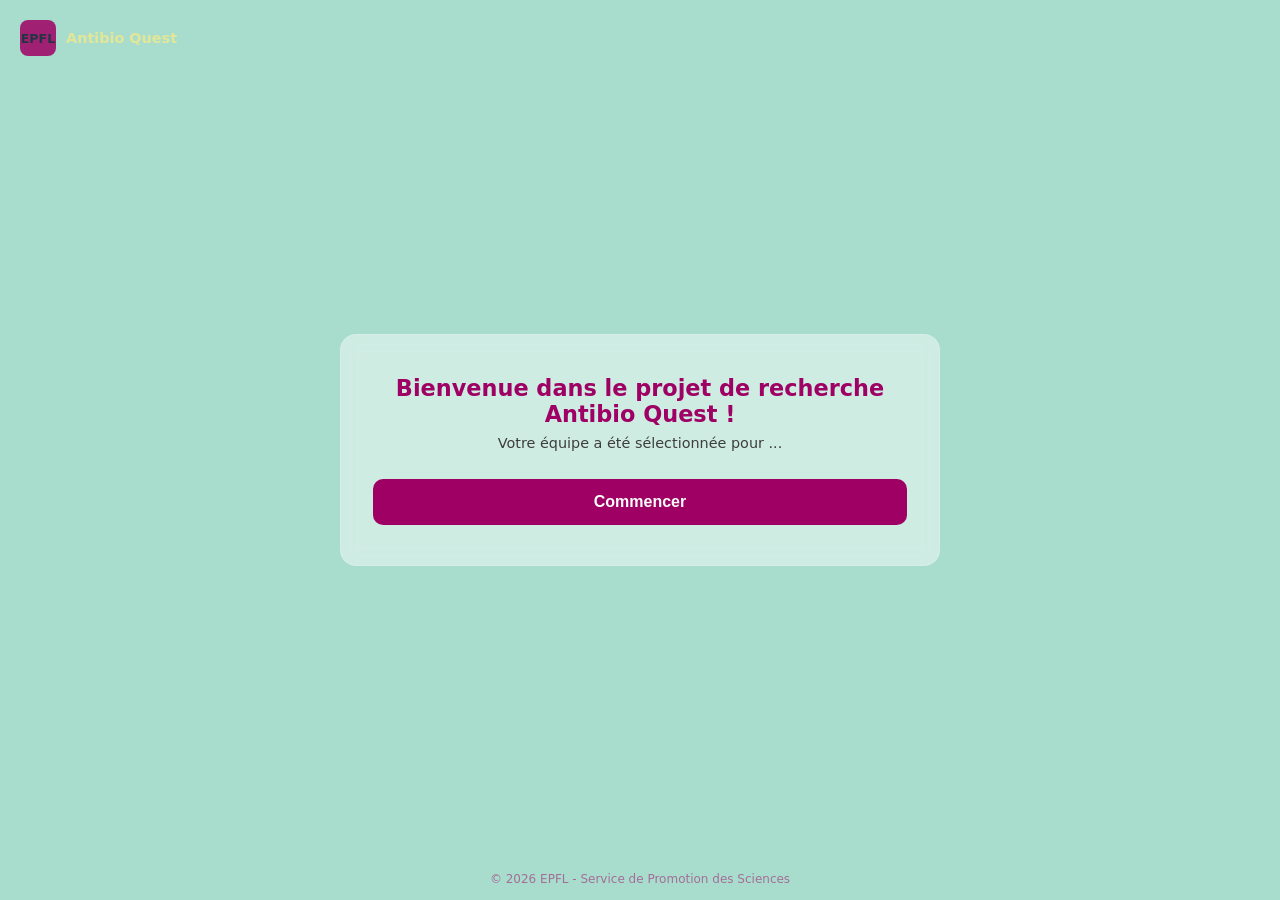
<file: index.html>
<!doctype html>
<html lang="fr">
  <head>
    <meta charset="UTF-8" />
    <meta name="viewport" content="width=device-width, initial-scale=1.0" />
    <title>Titre template</title>
    <style>
      * { box-sizing: border-box; margin: 0; padding: 0; }
      body {
        font-family: Inter, system-ui, sans-serif;
        min-height: 100vh;
        display: flex;
        align-items: center;
        justify-content: center;
        background: linear-gradient(135deg, #a8ddcd, #a8ddcd);
        color: #9f0064;
      }
      .card {
        background: rgba(255, 255, 255, 0.45);
        border: 1px solid rgba(255, 255, 255, 0.12);
        border-radius: 16px;
        padding: 40px 32px;
        width: min(600px, 90vw);
        text-align: center;
        backdrop-filter: blur(8px);
      }
      h1 { font-size: 1.4rem; margin-bottom: 8px; }
      p.sub { color: #3d3d3d; font-size: 0.9rem; margin-bottom: 28px; }
      button {
        width: 100%;
        padding: 14px;
        font-size: 1rem;
        font-weight: 600;
        border: none;
        border-radius: 10px;
        background: #9f0064;
        color: #f8fcfa;
        cursor: pointer;
        transition: background 0.2s;
      }
      button:hover { background: #df0448; }
      header.brand {
        position: absolute; top: 20px; left: 20px;
        display: flex; align-items: center; gap: 10px;
        font-weight: 600; font-size: 0.9rem; opacity: 0.85; color: #ede88e;
      }
      header.brand svg { width: 36px; height: 36px; }
      footer.copyright {
        position: absolute; bottom: 14px; left: 0; width: 100%;
        text-align: center; font-size: 0.75rem; opacity: 0.5; 
      }
    </style>
  </head>
  <body>
    <header class="brand">
      <svg viewBox="0 0 40 40" xmlns="http://www.w3.org/2000/svg" aria-hidden="true">
        <rect width="40" height="40" rx="9" fill="#9f0064"></rect>
        <text x="20" y="26" font-size="14" font-weight="700" text-anchor="middle" fill="#0f172a" font-family="Inter, system-ui, sans-serif">EPFL</text>
      </svg>
      <span>Antibio Quest</span>
    </header>
    <main class="card">
      <h1>Bienvenue dans le projet de recherche Antibio Quest !</h1>
      <p class="sub">Votre équipe a été sélectionnée pour ... </p>
      <div class="inputs" id="inputs"></div>
      <div class="msg" id="msg"></div>
      <a href="template_page_infos.html" style="text-decoration:none"><button id="btn">Commencer</button></a>
    </main>
    <footer class="copyright">© 2026 EPFL - Service de Promotion des Sciences</footer>
  </body>
</html>
</file>
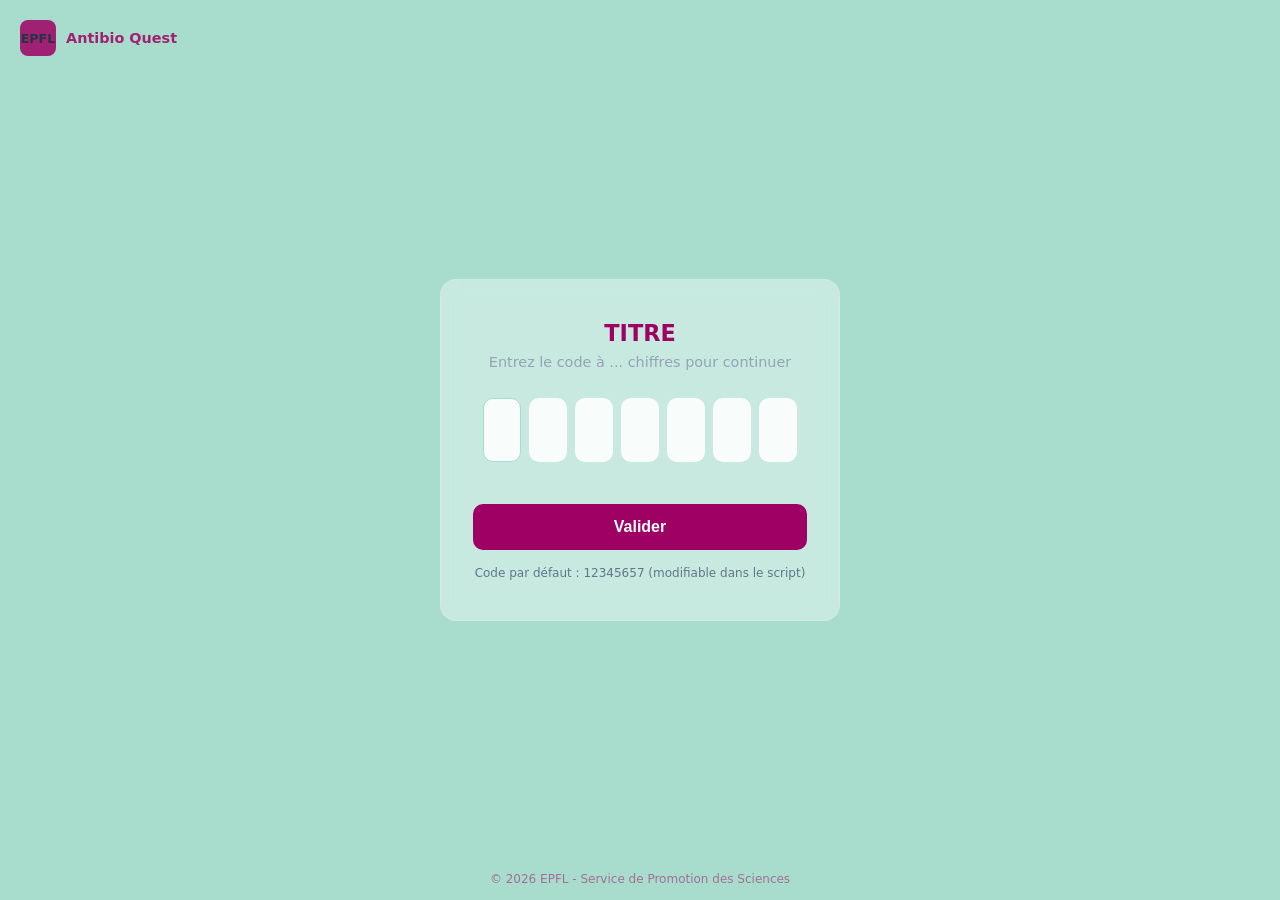
<file: template_page_code.html>
<!doctype html>
<html lang="fr">
  <head>
    <meta charset="UTF-8" />
    <meta name="viewport" content="width=device-width, initial-scale=1.0" />
    <title>Titre template</title>
    <style>
      * { box-sizing: border-box; margin: 0; padding: 0; }
      body {
        font-family: Inter, system-ui, sans-serif;
        min-height: 100vh;
        display: flex;
        align-items: center;
        justify-content: center;
        background: linear-gradient(135deg, #a8ddcd, #a8ddcd);
        color: #9f0064;
      }
      .card {
        background: rgba(255, 255, 255, 0.36);
        border: 1px solid rgba(255, 255, 255, 0.12);
        border-radius: 16px;
        padding: 40px 32px;
        width: min(400px, 90vw);
        text-align: center;
        backdrop-filter: blur(8px);
      }
      h1 { font-size: 1.4rem; margin-bottom: 8px; }
      p.sub { color: #94a3b8; font-size: 0.9rem; margin-bottom: 28px; }
      .inputs {
        display: flex;
        gap: 8px;
        justify-content: center;
        margin-bottom: 12px;
        flex-wrap: wrap;
      }
      input {
        width: clamp(38px, calc((100% - 8px * 7) / 8), 56px);
        height: 64px;
        font-size: 1.8rem;
        text-align: center;
        border: 1px solid rgba(255, 255, 255, 0.2);
        border-radius: 10px;
        background: rgba(248, 252, 250, 1);
        color: #9f0064;
        outline: none;
        transition: border-color 0.2s;
      }
      input:focus { border-color: #a8ddcd; }
      .msg { min-height: 22px; font-size: 0.85rem; margin-bottom: 8px; }
      .msg.error { color: #f87171; }
      button {
        width: 100%;
        padding: 14px;
        font-size: 1rem;
        font-weight: 600;
        border: none;
        border-radius: 10px;
        background: #9f0064;
        color: #f8fcfa;
        cursor: pointer;
        transition: background 0.2s;
      }
      button:hover { background: #df0448; }
      .hint { margin-top: 16px; font-size: 0.75rem; color: #64748b; }
      header.brand {
        position: absolute; top: 20px; left: 20px;
        display: flex; align-items: center; gap: 10px;
        font-weight: 600; font-size: 0.9rem; opacity: 0.85;
      }
      header.brand svg { width: 36px; height: 36px; }
      footer.copyright {
        position: absolute; bottom: 14px; left: 0; width: 100%;
        text-align: center; font-size: 0.75rem; opacity: 0.5;
      }
    </style>
  </head>
  <body>
    <header class="brand">
      <svg viewBox="0 0 40 40" xmlns="http://www.w3.org/2000/svg" aria-hidden="true">
        <rect width="40" height="40" rx="9" fill="#9f0064"></rect>
        <text x="20" y="26" font-size="14" font-weight="700" text-anchor="middle" fill="#0f172a" font-family="Inter, system-ui, sans-serif">EPFL</text>
      </svg>
      <span>Antibio Quest</span>
    </header>

    <main class="card">
      <h1>TITRE</h1> <!-- template -->

      <p class="sub">Entrez le code à ... chiffres pour continuer</p> <!-- template -->
      
      <div class="inputs" id="inputs"></div>
      <div class="msg" id="msg"></div>
      <button id="btn">Valider</button>
      <p class="hint">Code par défaut : 12345657 (modifiable dans le script)</p>
    </main>
    <footer class="copyright">© 2026 EPFL - Service de Promotion des Sciences</footer>

    <script>
      var CODE = "1234567"; // ← code de 2 à 8 chiffres : la longueur décide du nombre de cases
      var PAGE_SUIVANTE = "template_page_valide.html"; // ← nom du fichier de la 2e page
      
      // Génération dynamique des cases selon la longueur du code
      var inputs = [];
      var conteneur = document.getElementById("inputs");
      for (var i = 0; i < CODE.length; i++) {
        var input = document.createElement("input");
        input.type = "text";
        input.setAttribute("inputmode", "numeric");
        input.setAttribute("maxlength", "1");
        input.autocomplete = "off";
        conteneur.appendChild(input);
        inputs.push(input);
      }
      var msg = document.getElementById("msg");
      var btn = document.getElementById("btn");

      // Focus automatique et navigation entre les 4 cases
      inputs.forEach(function (input, i) {
        input.addEventListener("input", function () {
          input.value = input.value.replace(/\D/g, "").slice(0, 1);
          if (input.value && i < inputs.length - 1) inputs[i + 1].focus();
          if (inputs.every(function (x) { return x.value; })) valider();
        });
        input.addEventListener("keydown", function (e) {
          if (e.key === "Backspace" && !input.value && i > 0) inputs[i - 1].focus();
        });
        input.addEventListener("paste", function (e) {
          e.preventDefault();
          var data = (e.clipboardData.getData("text") || "").replace(/\D/g, "");
          data.slice(0, CODE.length).split("").forEach(function (d, j) {
            if (inputs[j]) inputs[j].value = d;
          });
          inputs[Math.min(data.length, CODE.length - 1)].focus();
          if (data.slice(0, CODE.length).length === CODE.length) valider();
        });
      });

      function valider() {
        var saisie = inputs.map(function (x) { return x.value; }).join("");
        if (saisie === CODE) {
          // Marque la session comme autorisée pour la page 2
          try { sessionStorage.setItem("accesOK", "1"); } catch (e) {}
          window.location.href = PAGE_SUIVANTE;
        } else {
          msg.textContent = "Code incorrect. Réessayez.";
          msg.className = "msg error";
          inputs.forEach(function (x) { x.value = ""; });
          inputs[0].focus();
        }
      }

      btn.addEventListener("click", valider);
      inputs[0].focus();
    </script>
  </body>
</html>
</file>
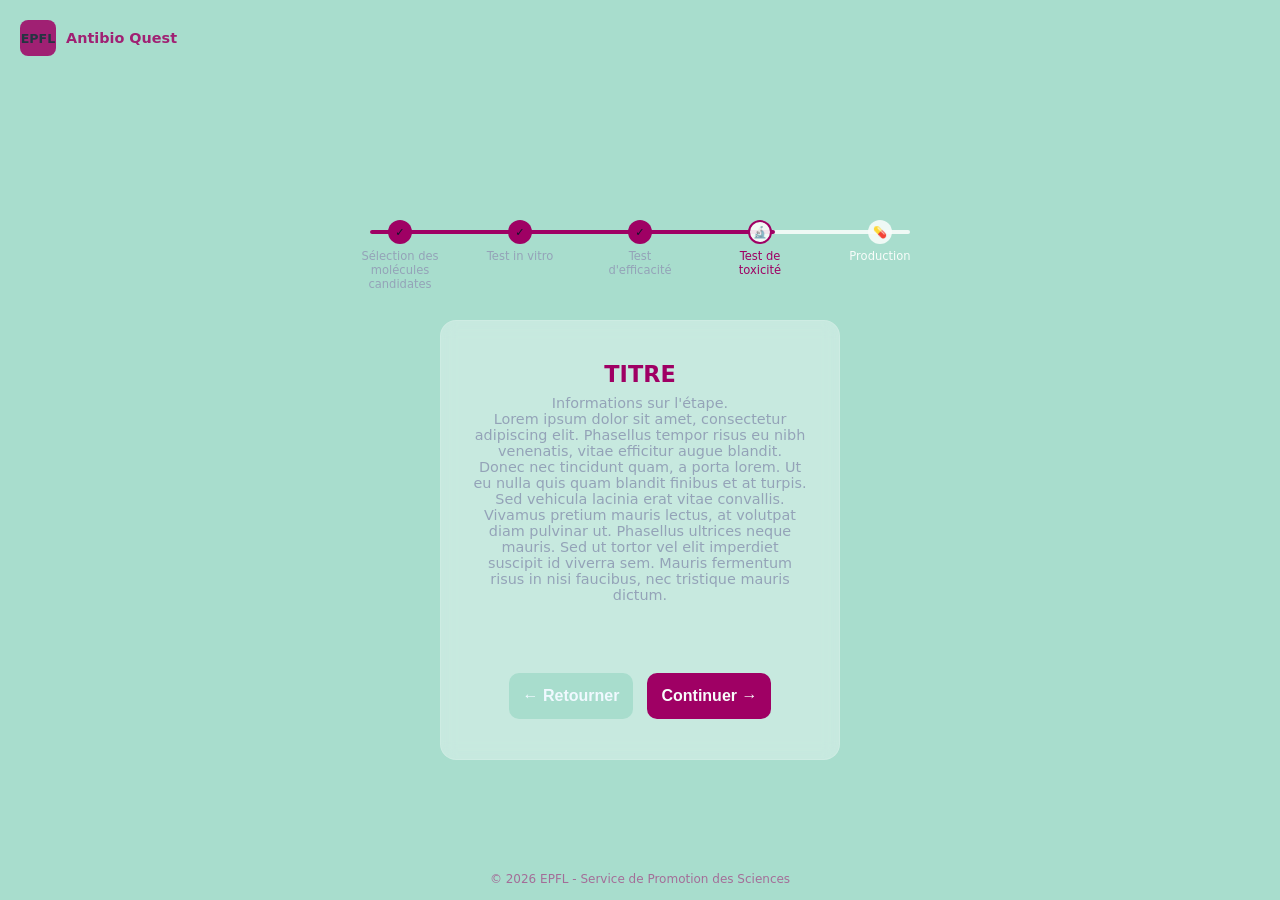
<file: template_page_infos.html>
<!doctype html>
<html lang="fr">
  <head>
    <meta charset="UTF-8" />
    <meta name="viewport" content="width=device-width, initial-scale=1.0" />
    <title>Titre template</title>
    <link rel="stylesheet" href="style.css">
  </head>
  
  <body>
    <header class="brand">
      <svg viewBox="0 0 40 40" xmlns="http://www.w3.org/2000/svg" aria-hidden="true">
        <rect width="40" height="40" rx="9" fill="#9f0064"></rect>
        <text x="20" y="26" font-size="14" font-weight="700" text-anchor="middle" fill="#0f172a" font-family="Inter, system-ui, sans-serif">EPFL</text>
      </svg>
      <span>Antibio Quest</span>
    </header>

    <!-- ===== Barre de progression ===== -->
    <nav class="progression" id="progression" aria-label="Étapes"></nav>

    <main class="card">
      <h1>TITRE</h1> <!-- template -->
      <p class="sub">Informations sur l'étape. <br> 
       Lorem ipsum dolor sit amet, consectetur adipiscing elit. Phasellus tempor risus eu nibh 
       venenatis, vitae efficitur augue blandit. Donec nec tincidunt quam, a porta lorem. Ut 
       eu nulla quis quam blandit finibus et at turpis. Sed vehicula lacinia erat vitae convallis. 
       Vivamus pretium mauris lectus, at volutpat diam pulvinar ut. Phasellus ultrices neque mauris. 
       Sed ut tortor vel elit imperdiet suscipit id viverra sem. Mauris fermentum risus in nisi 
       faucibus, nec tristique mauris dictum.  
      </p> <!-- template -->
      <div class="inputs" id="inputs"></div>
      <div class="msg" id="msg"></div>
      <div class="buttons">
        <a href="index.html" style="text-decoration:none"><button class="arriere" id="btn-arriere">← Retourner</button></a>
        <a href="template_page_code-couleurs-symboles.html" style="text-decoration:none"><button class="avant" id="btn-avant">Continuer →</button></a> <!-- template -->
      </div>
    </main>
    <footer class="copyright">© 2026 EPFL - Service de Promotion des Sciences</footer>

<!-- ===== SCRIPTS - template ===== -->
    <script>
      var ETAPE_ACTUELLE = 4 ;           // ← 1 à N : etape sur barre de progression
    </script>
    <script src="script_barre-progression.js"></script>

  </body>
</html>
</file>
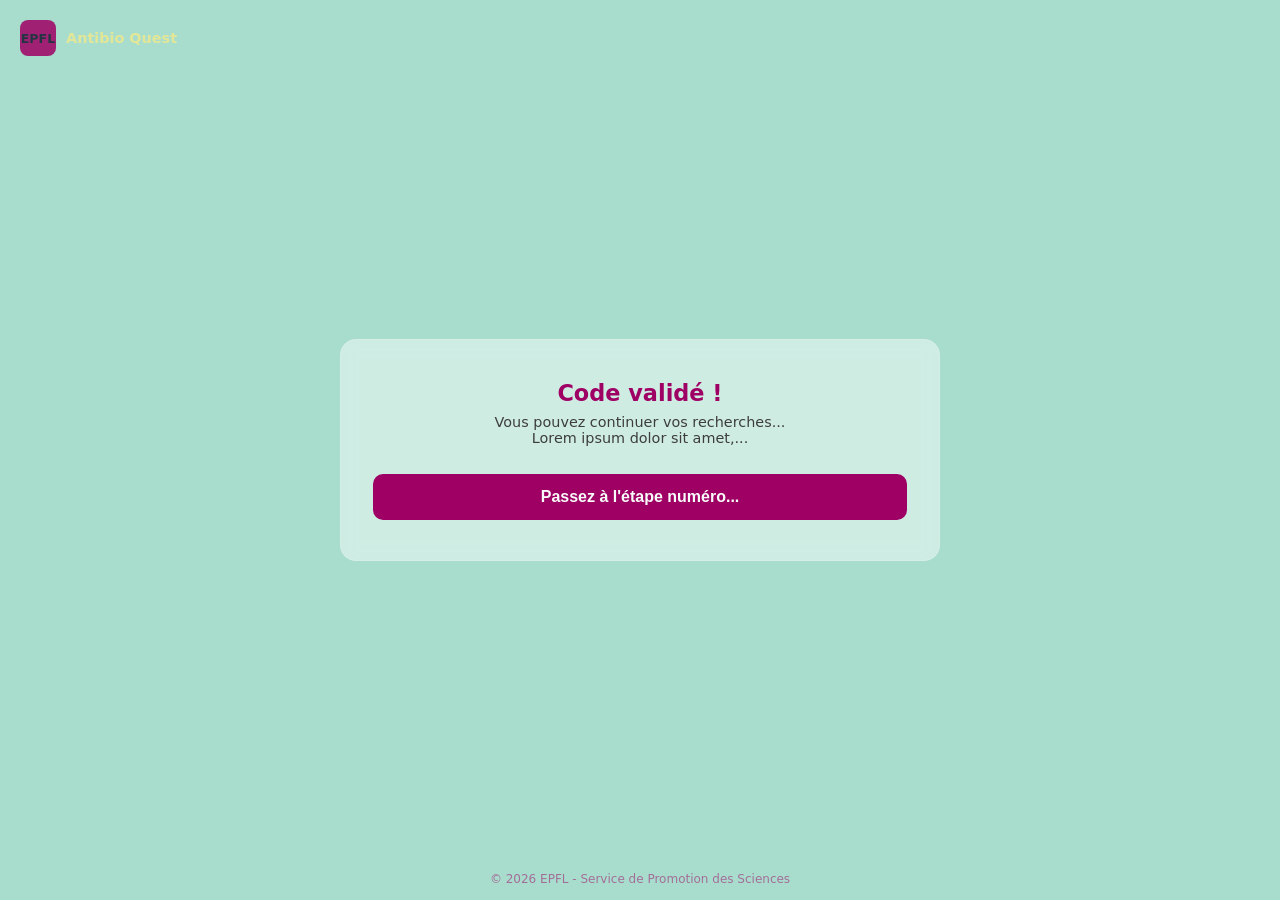
<file: template_page_valide.html>
<!doctype html>
<html lang="fr">
  <head>
    <meta charset="UTF-8" />
    <meta name="viewport" content="width=device-width, initial-scale=1.0" />
    <title>Titre template</title>
    <style>
      * { box-sizing: border-box; margin: 0; padding: 0; }
      body {
        font-family: Inter, system-ui, sans-serif;
        min-height: 100vh;
        display: flex;
        align-items: center;
        justify-content: center;
        background: linear-gradient(135deg, #a8ddcd, #a8ddcd);
        color: #9f0064;
      }
      .card {
        background: rgba(255, 255, 255, 0.45);
        border: 1px solid rgba(255, 255, 255, 0.12);
        border-radius: 16px;
        padding: 40px 32px;
        width: min(600px, 90vw);
        text-align: center;
        backdrop-filter: blur(8px);
      }
      h1 { font-size: 1.4rem; margin-bottom: 8px; }
      p.sub { color: #3d3d3d; font-size: 0.9rem; margin-bottom: 28px; }
      button {
        width: 100%;
        padding: 14px;
        font-size: 1rem;
        font-weight: 600;
        border: none;
        border-radius: 10px;
        background: #9f0064;
        color: #f8fcfa;
        cursor: pointer;
        transition: background 0.2s;
      }
      button:hover { background: #df0448; }
      header.brand {
        position: absolute; top: 20px; left: 20px;
        display: flex; align-items: center; gap: 10px;
        font-weight: 600; font-size: 0.9rem; opacity: 0.85; color: #ede88e;
      }
      header.brand svg { width: 36px; height: 36px; }
      footer.copyright {
        position: absolute; bottom: 14px; left: 0; width: 100%;
        text-align: center; font-size: 0.75rem; opacity: 0.5; 
      }
    </style>
  </head>
  <body>
    <header class="brand">
      <svg viewBox="0 0 40 40" xmlns="http://www.w3.org/2000/svg" aria-hidden="true">
        <rect width="40" height="40" rx="9" fill="#9f0064"></rect>
        <text x="20" y="26" font-size="14" font-weight="700" text-anchor="middle" fill="#0f172a" font-family="Inter, system-ui, sans-serif">EPFL</text>
      </svg>
      <span>Antibio Quest</span>
    </header>
    <main class="card">
      <h1>Code validé !</h1> <!-- template -->
      <p class="sub">Vous pouvez continuer vos recherches... <br> 
       Lorem ipsum dolor sit amet,...
      </p> <!-- template -->
      <div class="inputs" id="inputs"></div>
      <div class="msg" id="msg"></div>
      <a href="template_page_infos.html" style="text-decoration:none"><button id="btn">
        Passez à l'étape numéro...</button></a> <!-- template -->
    </main>
    <footer class="copyright">© 2026 EPFL - Service de Promotion des Sciences</footer>
  </body>
</html>
</file>
<file: style.css>
/* =========================================
   STRCTURE PRINCIPALE
========================================= */
* { box-sizing: border-box; margin: 0; padding: 0; }
body {
  font-family: Inter, system-ui, sans-serif;
  min-height: 100vh;
  display: flex;
  flex-direction: column;
  align-items: center;
  justify-content: center;
  background: linear-gradient(135deg, #a8ddcd, #a8ddcd);
  color: #9f0064;
}
.card {
  background: rgba(255, 255, 255, 0.36);
  border: 1px solid rgba(255, 255, 255, 0.12);
  border-radius: 16px;
  padding: 40px 32px;
  width: min(400px, 90vw);
  text-align: center;
  backdrop-filter: blur(8px);
}

header.brand {
  position: absolute; top: 20px; left: 20px;
  display: flex; align-items: center; gap: 10px;
  font-weight: 600; font-size: 0.9rem; opacity: 0.85;
}
header.brand svg { width: 36px; height: 36px; }
footer.copyright {
  position: absolute; bottom: 14px; left: 0; width: 100%;
  text-align: center; font-size: 0.75rem; opacity: 0.5;
}

/* =========================================
   TEXTE
========================================= */
h1 { font-size: 1.4rem; margin-bottom: 8px; }
p.sub { color: #94a3b8; font-size: 0.9rem; margin-bottom: 28px; }
.hint { margin-top: 16px; font-size: 0.75rem; color: #64748b; }
.msg { min-height: 22px; font-size: 0.85rem; margin-bottom: 8px; }
.msg.error { color: #f87171; }

/* =========================================
   SAISIE CODE
========================================= */
.inputs {
  display: flex;
  gap: 8px;
  justify-content: center;
  margin-bottom: 12px;
  flex-wrap: wrap;
}
input {
  width: clamp(38px, calc((100% - 8px * 7) / 8), 56px);
  height: 64px;
  font-size: 1.8rem;
  text-align: center;
  border: 1px solid rgba(255, 255, 255, 0.2);
  border-radius: 10px;
  background: rgba(248, 252, 250, 1);
  color: #9f0064;
  outline: none;
  transition: border-color 0.2s;
}
input:focus { border-color: #a8ddcd; }
.msg { min-height: 22px; font-size: 0.85rem; margin-bottom: 8px; }
.msg.error { color: #f87171; }
.buttons {
  display: flex;
  gap: 14px;
  justify-content: center;
} 

/* =========================================
   BOUTONS
========================================= */
button {
  flex: 1;
  padding: 14px;
  font-size: 1rem;
  font-weight: 600;
  border: none;
  border-radius: 10px;
  cursor: pointer;
  transition: background 0.2s, transform 0.15s;
}
button:hover { transform: scale(1.03); }
.arriere { background: rgba(168, 221, 205, 1); color: #f0f9ff; }
.arriere:hover { background: rgba(255, 255, 255, 0.24); }
.avant { background: #9f0064; color: #f8fcfa; }
.avant:hover { background: #df0448; }

/* =========================================
   BARRE DE PROGRESSION
========================================= */

.progression {
  width: min(600px, 92vw);
  margin: 90px 0 28px;
  text-align: center;
}
.piste {
  position: relative;
  height: 4px;
  border-radius: 2px;
  background: rgba(248, 252, 250, 0.9);
  margin: 0 30px;
}
.piste .rempli {
  position: absolute;
  top: 0; left: 0;
  height: 100%;
  border-radius: 2px;
  background: var(--couleur-remplie, #9f0064);
  transition: width 0.4s ease;
}
.etapes {
  display: flex;
  justify-content: space-between;
  margin-top: -14px;
}
.etape {
  flex: 1;
  display: flex;
  flex-direction: column;
  align-items: center;
  gap: 6px;
  position: relative;
}
.etape .pastille {
  width: 24px;
  height: 24px;
  border-radius: 50%;
  background: rgba(248, 252, 250, 0.9);
  border: 2px solid transparent;
  display: flex;
  align-items: center;
  justify-content: center;
  font-size: 0.7rem;
  color: #94a3b8;
}
.etape.faite .pastille {
  background: var(--couleur-remplie, #9f0064);
  color: #0f172a;
  font-weight: 700;
}
.etape.encours .pastille {
  background: rgba(248, 252, 250, 0.9);
  border-color: var(--couleur-remplie, #9f0064);
  color: #9f0064;
  font-weight: 700;
}
.etape .libelle {
  font-size: 0.72rem;
  color: #f8fcfa;
  max-width: 80px;
  line-height: 1.2;
}
.etape.faite .libelle { color: #94a3b8; } 
.etape.encours .libelle { color: var(--couleur-remplie, #9f0064); }
</file>
